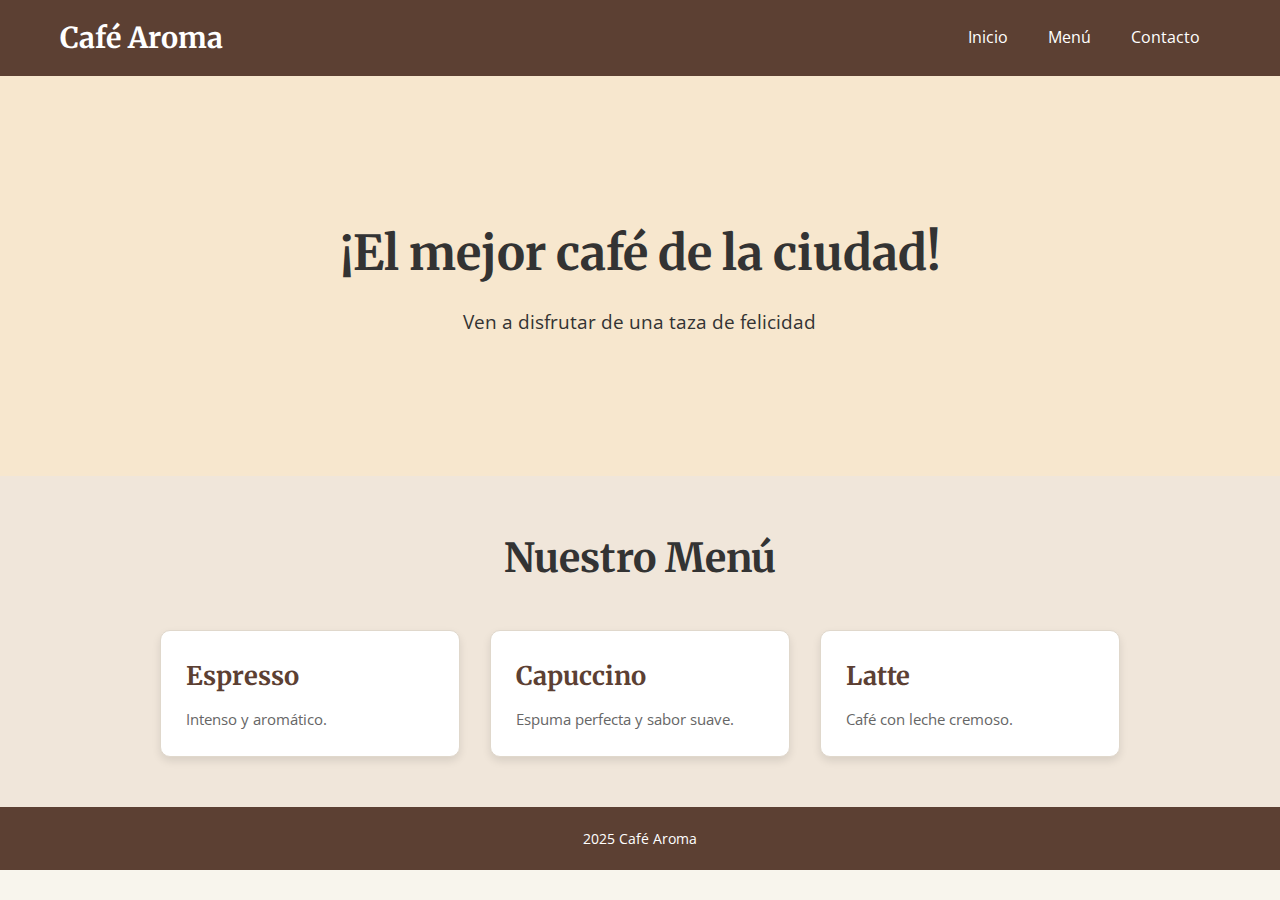
<file: index.html>
<!DOCTYPE html>
<html lang="es">
<head>
    <meta charset="UTF-8">
    <meta name="viewport" content="width=device-width, initial-scale=1.0">
    <title>Café Aroma - El mejor café de la ciudad</title>
    <link rel="stylesheet" href="style.css">
    <link href="https://fonts.googleapis.com/css2?family=Merriweather:wght@400;700&family=Open+Sans:wght@400;600&display=swap" rel="stylesheet">
</head>
<body>
    <header class="main-header">
        <nav class="navbar">
            <div class="logo">Café Aroma</div>
            <ul class="nav-links">
                <li><a href="#">Inicio</a></li>
                <li><a href="#">Menú</a></li>
                <li><a href="#">Contacto</a></li>
            </ul>
        </nav>
    </header>

    <main>
        <section class="hero">
            <div class="hero-content">
                <h1>¡El mejor café de la ciudad!</h1>
                <p>Ven a disfrutar de una taza de felicidad</p>
            </div>
        </section>

        <section class="menu-section">
            <h2>Nuestro Menú</h2>
            <div class="menu-cards">
                <div class="card">
                    <h3>Espresso</h3>
                    <p>Intenso y aromático.</p>
                </div>
                <div class="card">
                    <h3>Capuccino</h3>
                    <p>Espuma perfecta y sabor suave.</p>
                </div>
                <div class="card">
                    <h3>Latte</h3>
                    <p>Café con leche cremoso.</p>
                </div>
            </div>
        </section>
    </main>

    <footer class="main-footer">
        <p>2025 Café Aroma</p>
    </footer>
</body>
</html>
</file>
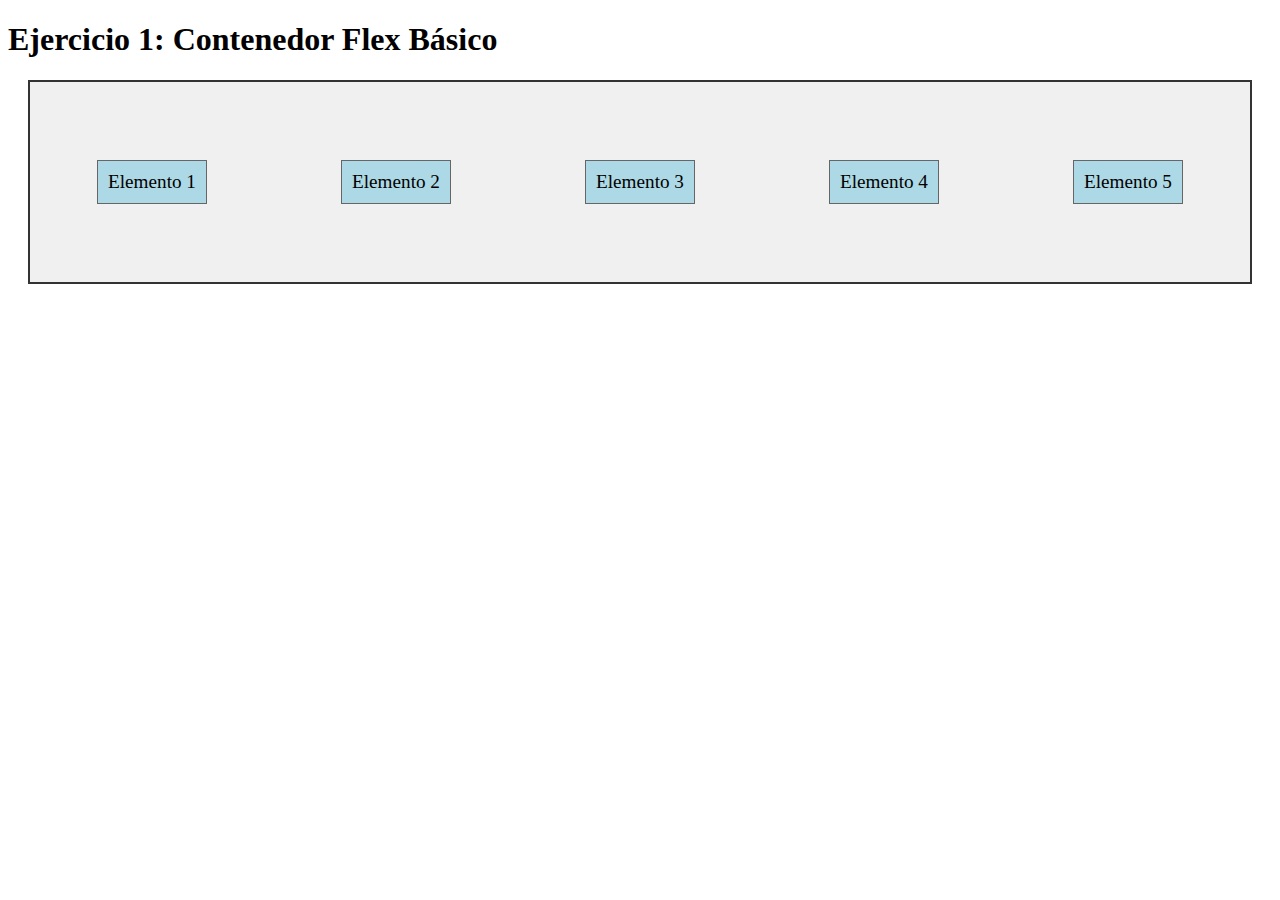
<file: ejercicio1.html>
<!DOCTYPE html>
<html lang="es">
<head>
    <meta charset="UTF-8">
    <meta name="viewport" content="width=device-width, initial-scale=1.0">
    <title>Ejercicio 1: Contenedor Flex Básico</title>
    <link rel="stylesheet" href="ejercicio1.css">
</head>
<body>
    <h1>Ejercicio 1: Contenedor Flex Básico</h1>
    <div class="flex-container">
        <div>Elemento 1</div>
        <div>Elemento 2</div>
        <div>Elemento 3</div>
        <div>Elemento 4</div>
        <div>Elemento 5</div>
    </div>
</body>
</html>
</file>
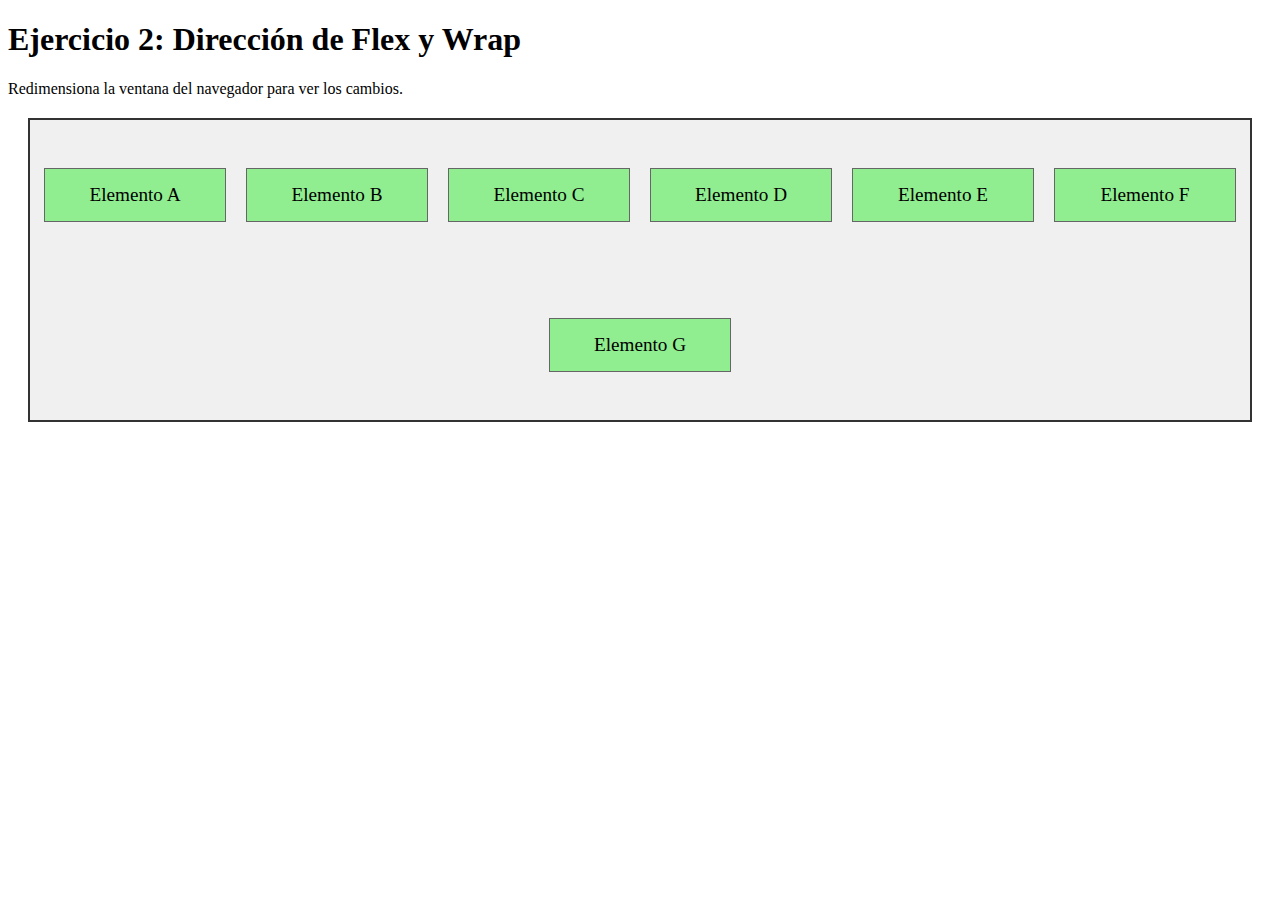
<file: ejercicio2.html>
<!DOCTYPE html>
<html lang="es">
<head>
    <meta charset="UTF-8">
    <meta name="viewport" content="width=device-width, initial-scale=1.0">
    <title>Ejercicio 2: Dirección de Flex y Wrap</title>
    <link rel="stylesheet" href="ejercicio2.css">
</head>
<body>
    <h1>Ejercicio 2: Dirección de Flex y Wrap</h1>
    <p>Redimensiona la ventana del navegador para ver los cambios.</p>
    <div class="flex-container">
        <div>Elemento A</div>
        <div>Elemento B</div>
        <div>Elemento C</div>
        <div>Elemento D</div>
        <div>Elemento E</div>
        <div>Elemento F</div>
        <div>Elemento G</div>
    </div>
</body>
</html>
</file>
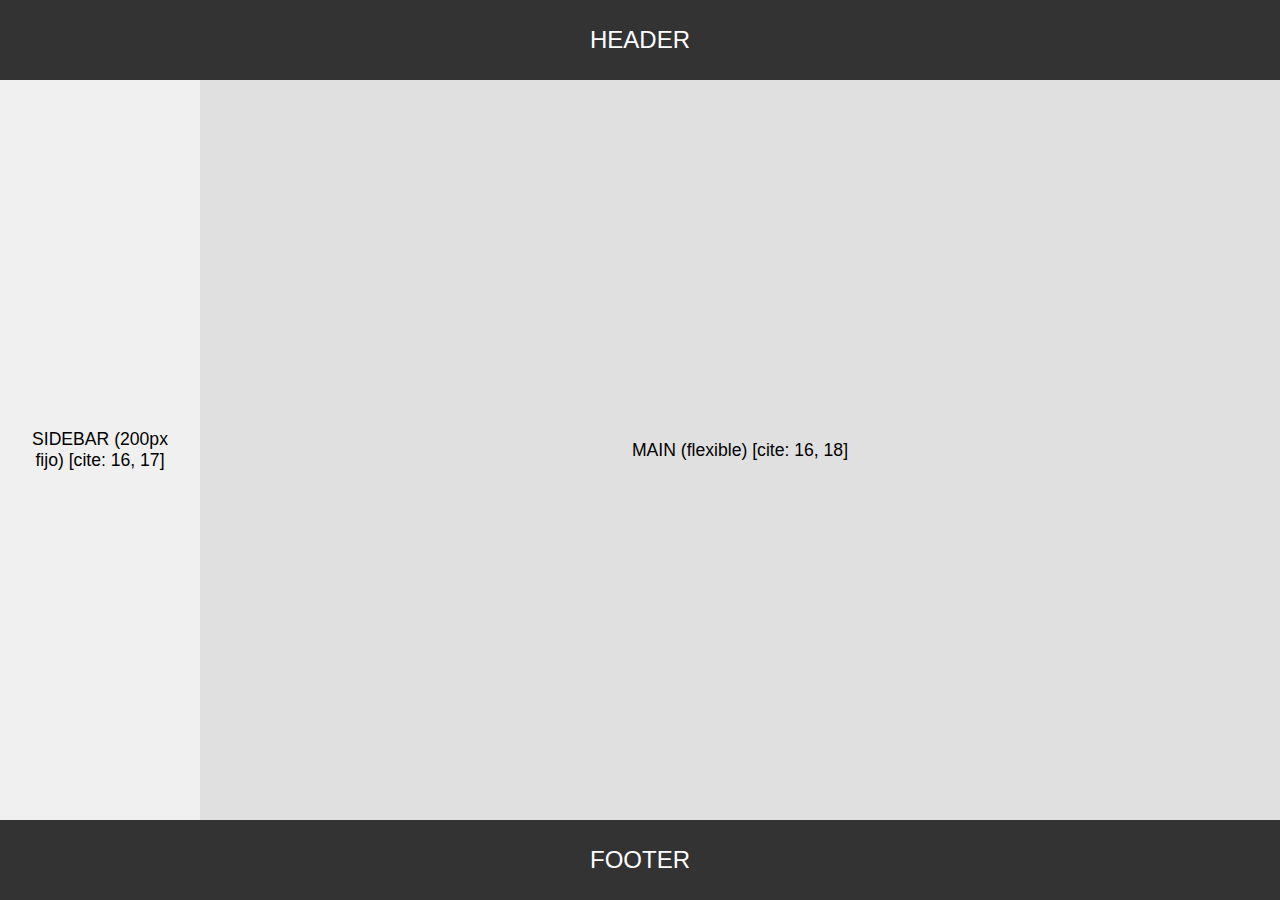
<file: ejercicio5.html>
<!DOCTYPE html>
<html lang="es">
<head>
    <meta charset="UTF-8">
    <meta name="viewport" content="width=device-width, initial-scale=1.0">
    <title>Ejercicio 5: Layout Completo</title>
    <link rel="stylesheet" href="ejercicio5.css">
</head>
<body>
    <div class="layout-container">
        <header>
            HEADER
        </header>
        <div class="content-area">
            <aside class="sidebar">
                SIDEBAR (200px fijo) [cite: 16, 17]
            </aside>
            <main class="main">
                MAIN (flexible) [cite: 16, 18]
            </main>
        </div>
        <footer>
            FOOTER
        </footer>
    </div>
</body>
</html>
</file>
<file: ejercicio1.css>
.flex-container {
    display: flex; /* Habilita Flexbox */
    justify-content: space-around; /* Distribuye elementos con espacio uniforme entre ellos [cite: 3] */
    align-items: center; /* Centra los elementos verticalmente en el contenedor [cite: 4] */
    border: 2px solid #333;
    height: 200px; /* Para visualizar el centrado vertical */
    background-color: #f0f0f0;
    margin: 20px;
}

.flex-container div {
    background-color: lightblue;
    padding: 10px; /* Añade un padding de 10px a cada elemento [cite: 4] */
    border: 1px solid #666;
    margin: 5px;
    font-size: 1.2em;
    text-align: center;
}
</file>
<file: ejercicio2.css>
.flex-container {
    display: flex;
    flex-wrap: wrap; /* Los elementos se envuelven (wrap) si no caben en una línea [cite: 6] */
    align-items: center; /* Los elementos centrados en el eje transversal [cite: 6] */
    border: 2px solid #333;
    height: 300px; /* Para visualizar el efecto wrap */
    background-color: #f0f0f0;
    margin: 20px;
    justify-content: center; /* Opcional: Centrar horizontalmente cuando hay espacio */
}

.flex-container div {
    background-color: lightgreen;
    padding: 15px;
    border: 1px solid #666;
    margin: 10px;
    font-size: 1.2em;
    text-align: center;
    flex-basis: 150px; /* Una base para que puedan envolverse */
}

/* Media query para pantallas menores a 600px [cite: 5] */
@media (max-width: 600px) {
    .flex-container {
        flex-direction: column; /* Los elementos se muestran en columna [cite: 5] */
        height: auto; /* Ajusta la altura automáticamente */
    }
    .flex-container div {
        width: 90%; /* Ocupan casi todo el ancho */
        max-width: 300px; /* Limita el ancho en pantallas muy grandes pero estrechas */
    }
}
</file>
<file: ejercicio5.css>
html, body {
    margin: 0;
    padding: 0;
    height: 100%; /* Asegura que el body ocupe el 100% de la altura de la ventana */
    font-family: Arial, sans-serif;
}

.layout-container {
    display: flex;
    flex-direction: column;
    min-height: 100vh; /* El contenedor principal ocupa al menos el 100% de la altura de la ventana */
}

header, footer {
    background-color: #333;
    color: white;
    text-align: center;
    padding: 20px;
    height: 80px; /* El header y footer deben tener altura fija [cite: 17] */
    box-sizing: border-box; /* Para incluir el padding en la altura */
    display: flex;
    align-items: center;
    justify-content: center;
    font-size: 1.5em;
}

.content-area {
    display: flex;
    flex-grow: 1; /* Permite que el área de contenido ocupe el espacio vertical restante */
}

.sidebar {
    background-color: #f0f0f0;
    width: 200px; /* El sidebar siempre ocupa 200px de ancho [cite: 16, 17] */
    padding: 20px;
    box-sizing: border-box;
    flex-shrink: 0; /* Evita que el sidebar se encoja [cite: 18] */
    font-size: 1.1em;
    text-align: center;
    display: flex;
    align-items: center;
    justify-content: center;
}

.main {
    background-color: #e0e0e0;
    flex-grow: 1; /* El main debe ajustarse al espacio restante [cite: 18] */
    padding: 20px;
    box-sizing: border-box;
    font-size: 1.1em;
    text-align: center;
    display: flex;
    align-items: center;
    justify-content: center;
}
</file>
<file: style.css>
/* Estilos Generales y Reset */
* {
    margin: 0;
    padding: 0;
    box-sizing: border-box; /* Reset de márgenes/padding [cite: 25] */
}

body {
    font-family: 'Open Sans', sans-serif; /* Fuente legible [cite: 25] */
    background-color: #f8f5ed; /* Fondo claro [cite: 25] */
    color: #333;
    line-height: 1.6;
}

/* Header */
.main-header {
    background-color: #5C4033; /* Fondo marrón oscuro [cite: 27] */
    color: white; /* Texto blanco [cite: 27] */
    padding: 15px 0;
    box-shadow: 0 2px 5px rgba(0,0,0,0.1);
}

.navbar {
    display: flex; /* Usar Flexbox para organizar la navegación en fila [cite: 25] */
    justify-content: space-between; /* Centrado, menú horizontal [cite: 27] */
    align-items: center; /* Enlaces de navegación centrados [cite: 25] */
    max-width: 1200px;
    margin: 0 auto;
    padding: 0 20px;
}

.logo {
    font-family: 'Merriweather', serif;
    font-size: 1.8em;
    font-weight: 700;
}

.nav-links {
    display: flex; /* Navegación en fila [cite: 25] */
    list-style: none;
    margin: 0;
    padding: 0;
}

.nav-links li a {
    color: white; /* Texto blanco */
    text-decoration: none;
    padding: 10px 20px;
    display: block;
    transition: background-color 0.3s ease;
}

.nav-links li a:hover {
    background-color: #7a5f4f;
    border-radius: 5px;
}

/* Hero Section */
.hero {
    background-color: #f7e7ce; /* Fondo beige claro [cite: 27] */
    color: #333; /* Texto oscuro [cite: 27] */
    text-align: center; /* Hero centrado [cite: 25] */
    padding: 80px 20px; /* Padding amplio [cite: 25] */
    display: flex;
    flex-direction: column;
    justify-content: center;
    align-items: center;
    min-height: 400px; /* Asegura un buen espacio vertical */
}

.hero-content h1 {
    font-family: 'Merriweather', serif;
    font-size: 3em;
    margin-bottom: 15px;
}

.hero-content p {
    font-size: 1.2em;
    max-width: 600px;
}

/* Menu Section */
.menu-section {
    background-color: #f0e6da; /* Fondo beige suave [cite: 27] */
    color: #333; /* Texto oscuro [cite: 27] */
    padding: 50px 20px;
    text-align: center;
}

.menu-section h2 {
    font-family: 'Merriweather', serif;
    font-size: 2.5em;
    margin-bottom: 40px;
}

.menu-cards {
    display: flex; /* Usar Flexbox para tarjetas [cite: 25] */
    flex-wrap: wrap; /* Adaptación automática con "flex-wrap" [cite: 25] */
    justify-content: center; /* Tarjetas de productos distribuidas con espacio entre ellas [cite: 25] */
    gap: 30px; /* Espacio entre las tarjetas */
    max-width: 1000px;
    margin: 0 auto;
}

.menu-cards .card {
    background-color: white; /* Fondo suave [cite: 25] */
    border: 1px solid #e0d8cc;
    border-radius: 10px; /* Bordes redondeados [cite: 25, 27] */
    box-shadow: 0 4px 8px rgba(0,0,0,0.1);
    padding: 25px;
    flex: 1 1 280px; /* Ancho flexible con un mínimo de 280px */
    max-width: 300px; /* Limita el ancho máximo para evitar que se estiren demasiado */
    text-align: left;
    transition: transform 0.3s ease;
}

.menu-cards .card:hover {
    transform: translateY(-5px);
}

.menu-cards .card h3 {
    font-family: 'Merriweather', serif;
    font-size: 1.6em;
    margin-bottom: 10px;
    color: #5C4033;
}

.menu-cards .card p {
    font-size: 0.95em;
    color: #666;
}

/* Footer */
.main-footer {
    background-color: #5C4033; /* Fondo marrón oscuro [cite: 27] */
    color: white; /* Texto blanco [cite: 27] */
    text-align: center; /* Footer centrado [cite: 25, 27] */
    padding: 20px; /* Compacto [cite: 27] */
    font-size: 0.9em;
}

/* Responsividad con Media Queries [cite: 25, 28] */

/* Escritorio (>1024px) - Todo en filas, tarjetas alineadas [cite: 29] */
/* Los estilos base ya cubren esto. */

/* Tablet (768px - 1024px) */
@media (min-width: 768px) and (max-width: 1024px) {
    .navbar {
        flex-direction: column; /* Reorganizar navegación en columna en tablets [cite: 25, 29] */
        text-align: center;
        padding: 0 15px;
    }
    .nav-links {
        margin-top: 15px;
        flex-direction: column; /* Menú de navegación en columna [cite: 29] */
    }
    .nav-links li {
        width: 100%;
        margin-bottom: 5px;
    }
    .nav-links li a {
        padding: 10px 0;
    }

    .hero-content h1 {
        font-size: 2.5em; /* Ajustar tamaños de fuente [cite: 25] */
    }
    .hero-content p {
        font-size: 1.1em;
    }

    .menu-cards .card {
        flex: 1 1 220px; /* Ajuste para que quepan 2 o 3 tarjetas de forma más fluida */
    }
}

/* Móvil (<480px) */
@media (max-width: 480px) {
    .navbar {
        flex-direction: column;
        padding: 10px;
    }
    .logo {
        margin-bottom: 10px;
    }
    .nav-links {
        flex-direction: column; /* Todo en una sola columna [cite: 29] */
        width: 100%;
    }
    .nav-links li {
        width: 100%;
        margin-bottom: 5px;
    }
    .nav-links li a {
        padding: 8px 0;
        font-size: 0.9em; /* Texto más pequeño [cite: 25, 29] */
    }

    .hero {
        padding: 50px 15px;
    }
    .hero-content h1 {
        font-size: 2em; /* Ajustar tamaños de fuente [cite: 25] */
    }
    .hero-content p {
        font-size: 1em;
    }

    .menu-section {
        padding: 30px 15px;
    }
    .menu-section h2 {
        font-size: 2em;
    }
    .menu-cards {
        flex-direction: column; /* Las tarjetas también en una sola columna [cite: 29] */
        align-items: center; /* Centrar las tarjetas */
    }
    .menu-cards .card {
        width: 90%; /* Ocupan un gran porcentaje del ancho disponible */
        max-width: 350px; /* Limita el ancho para que no se extiendan demasiado */
    }
}
</file>
